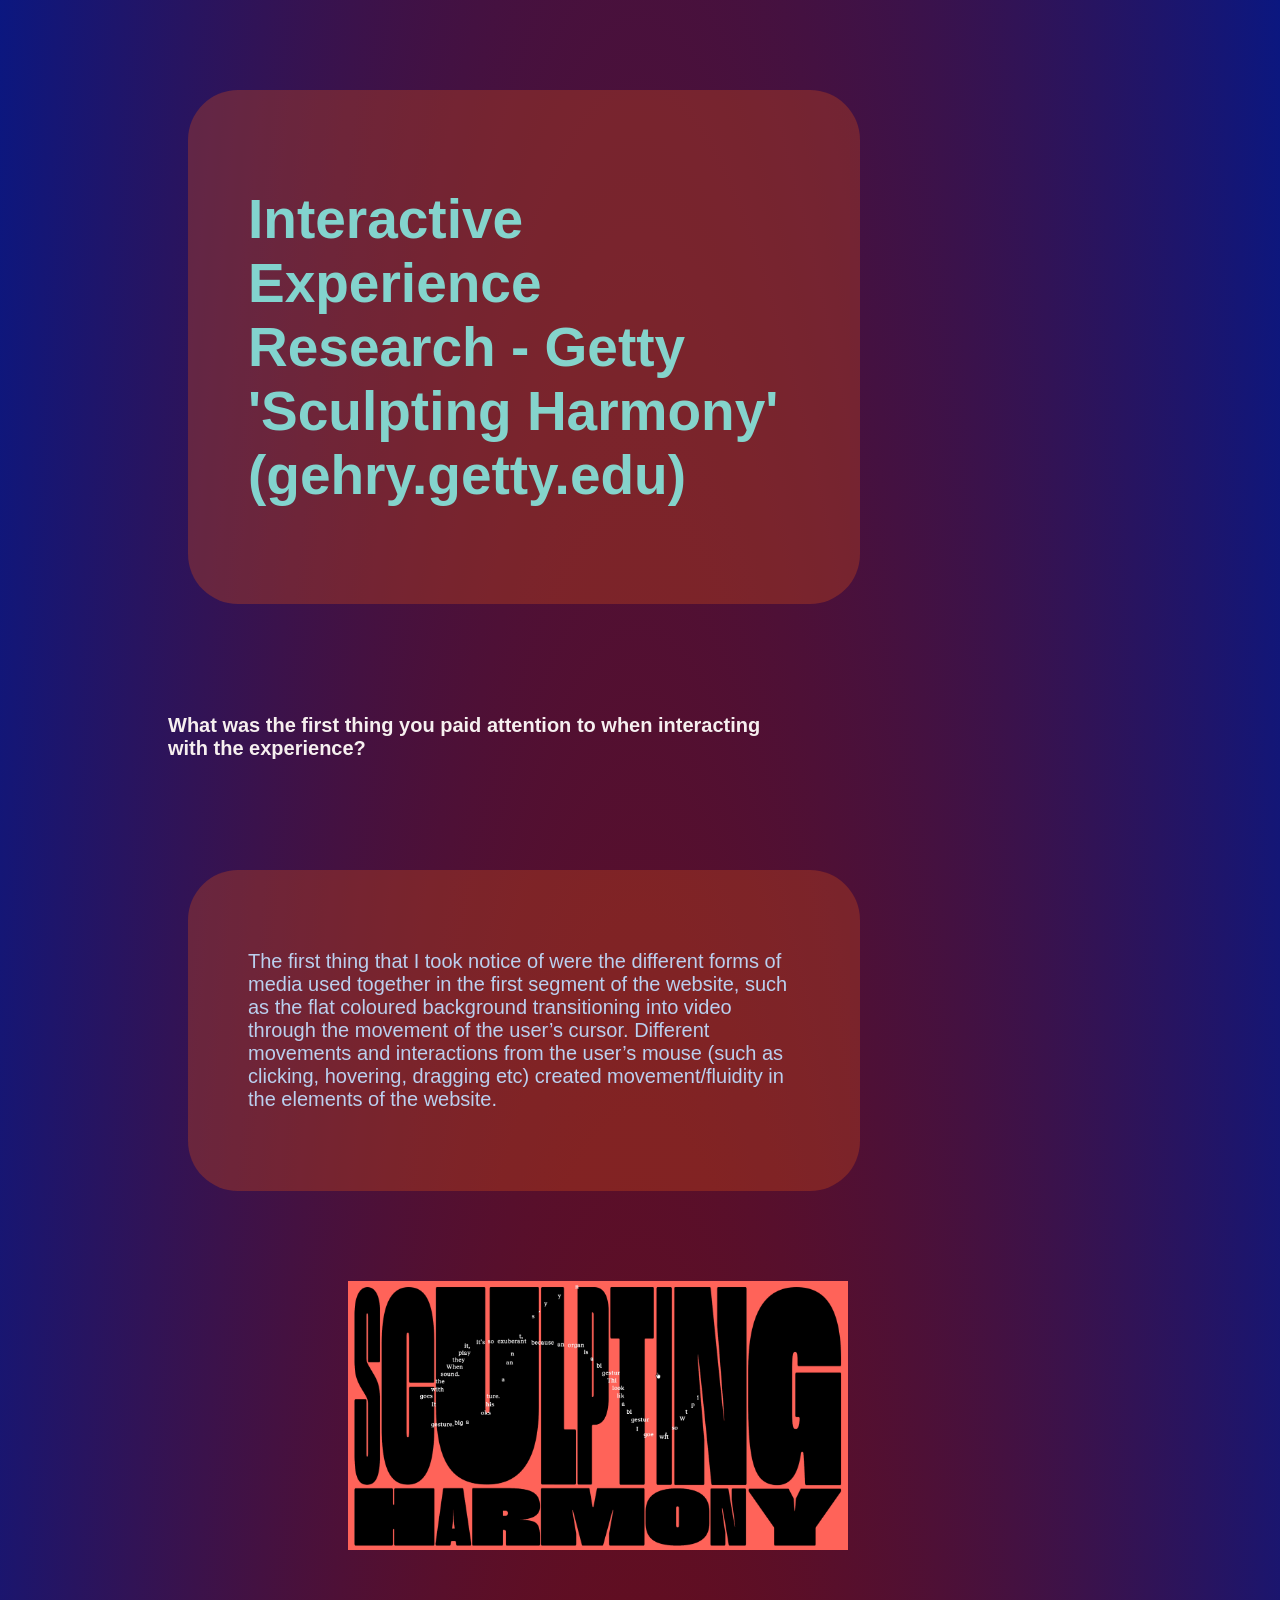
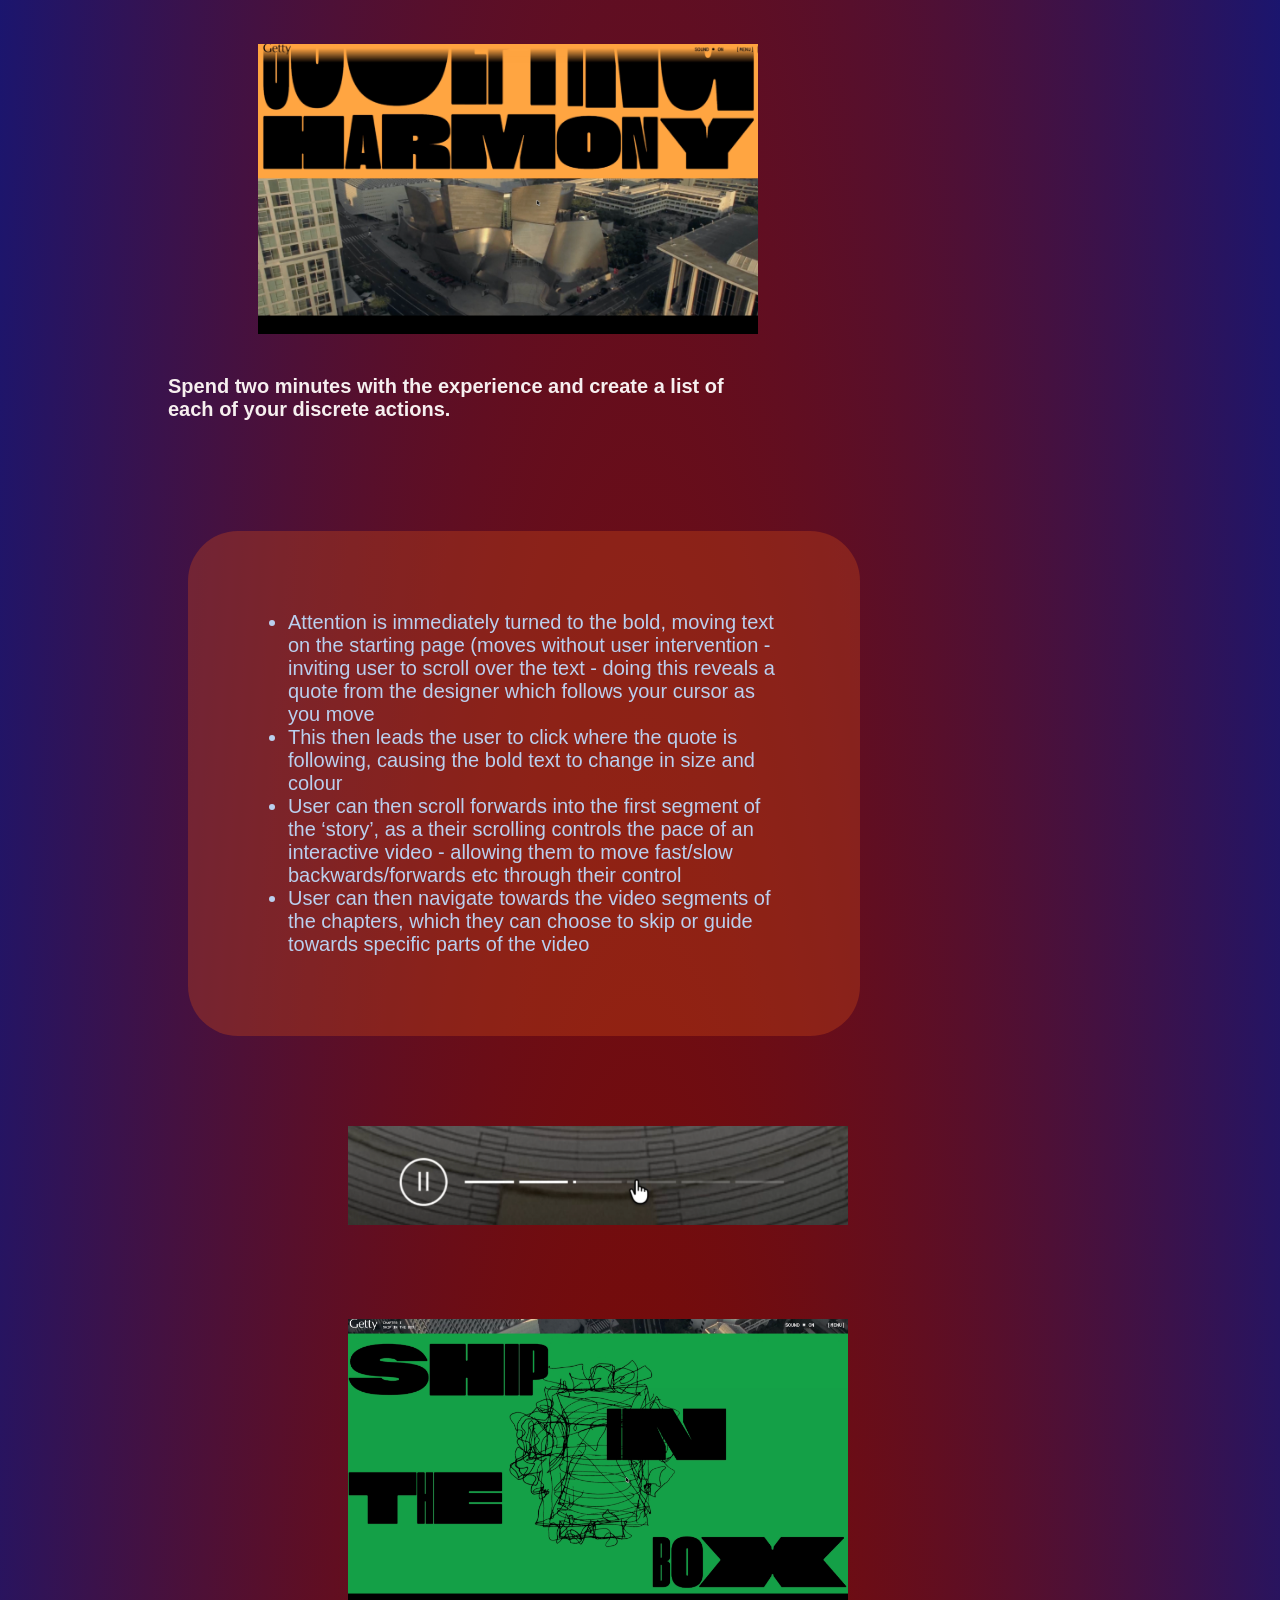
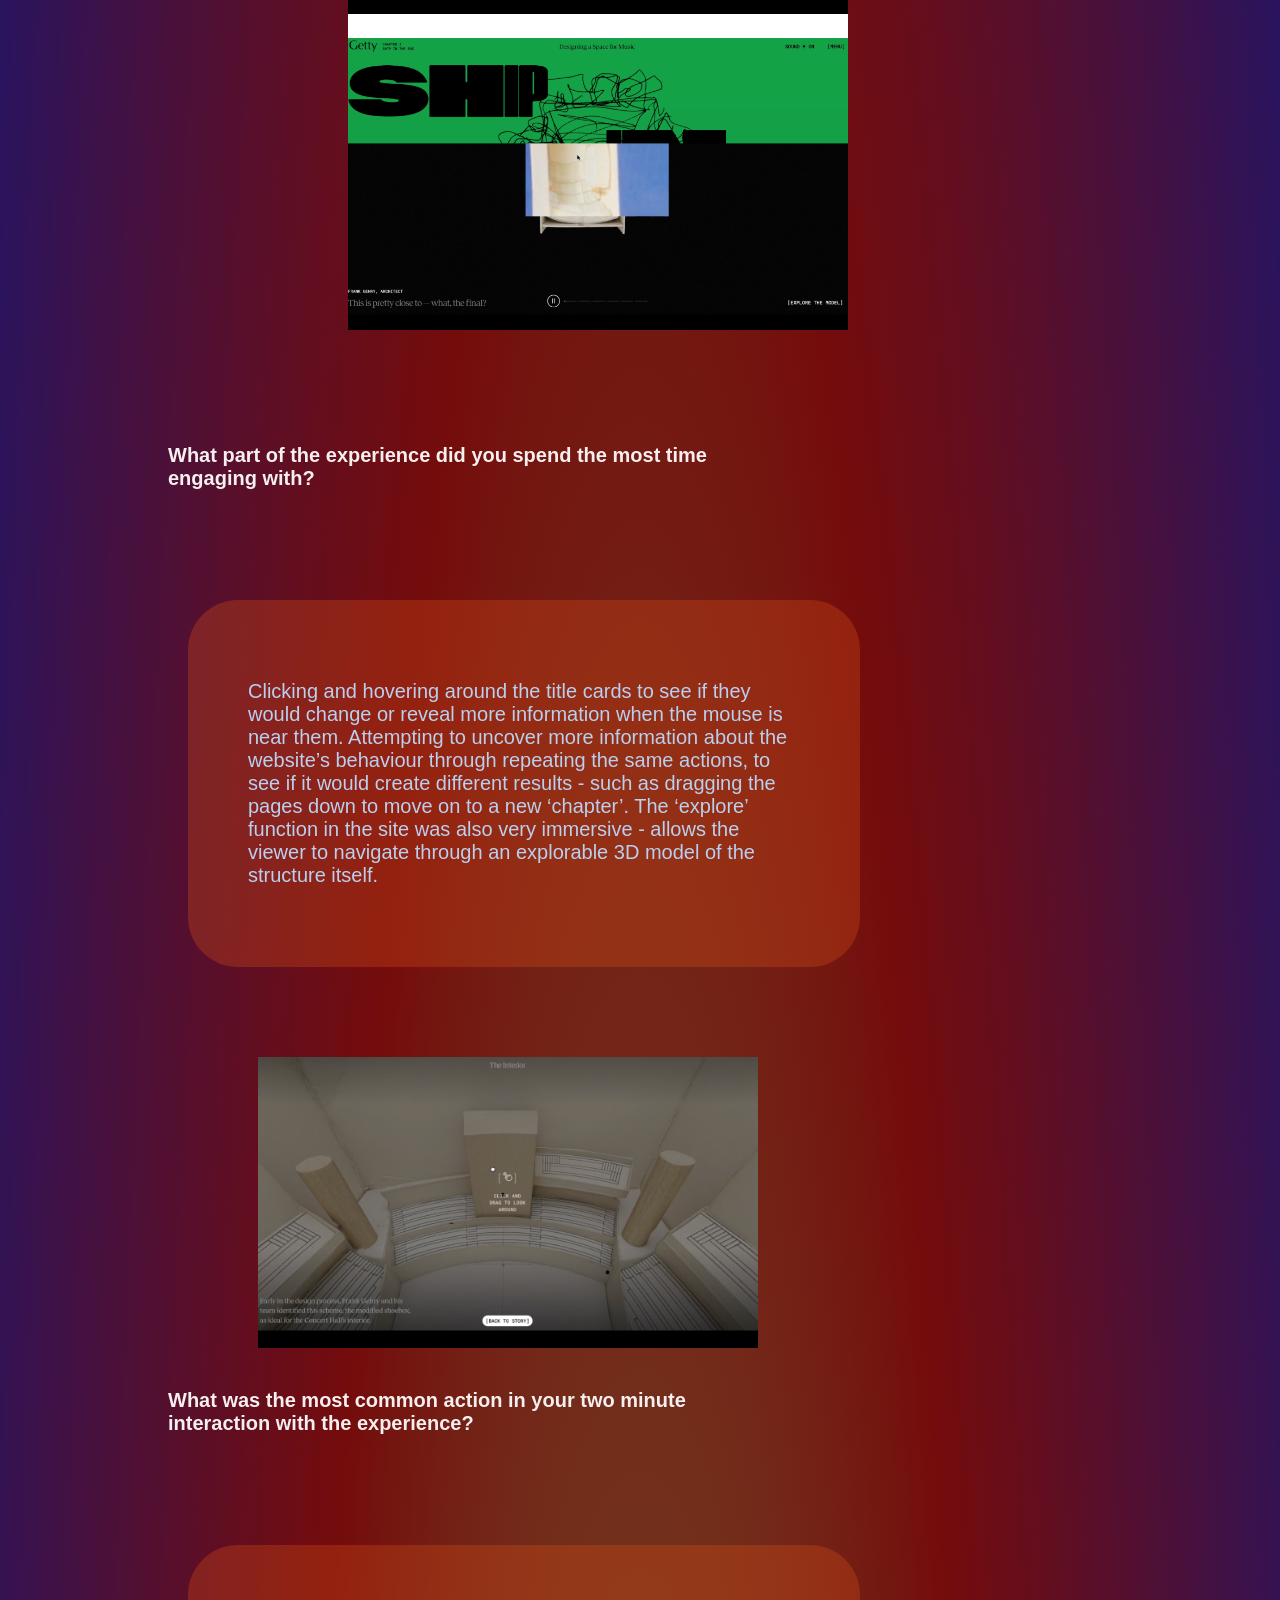
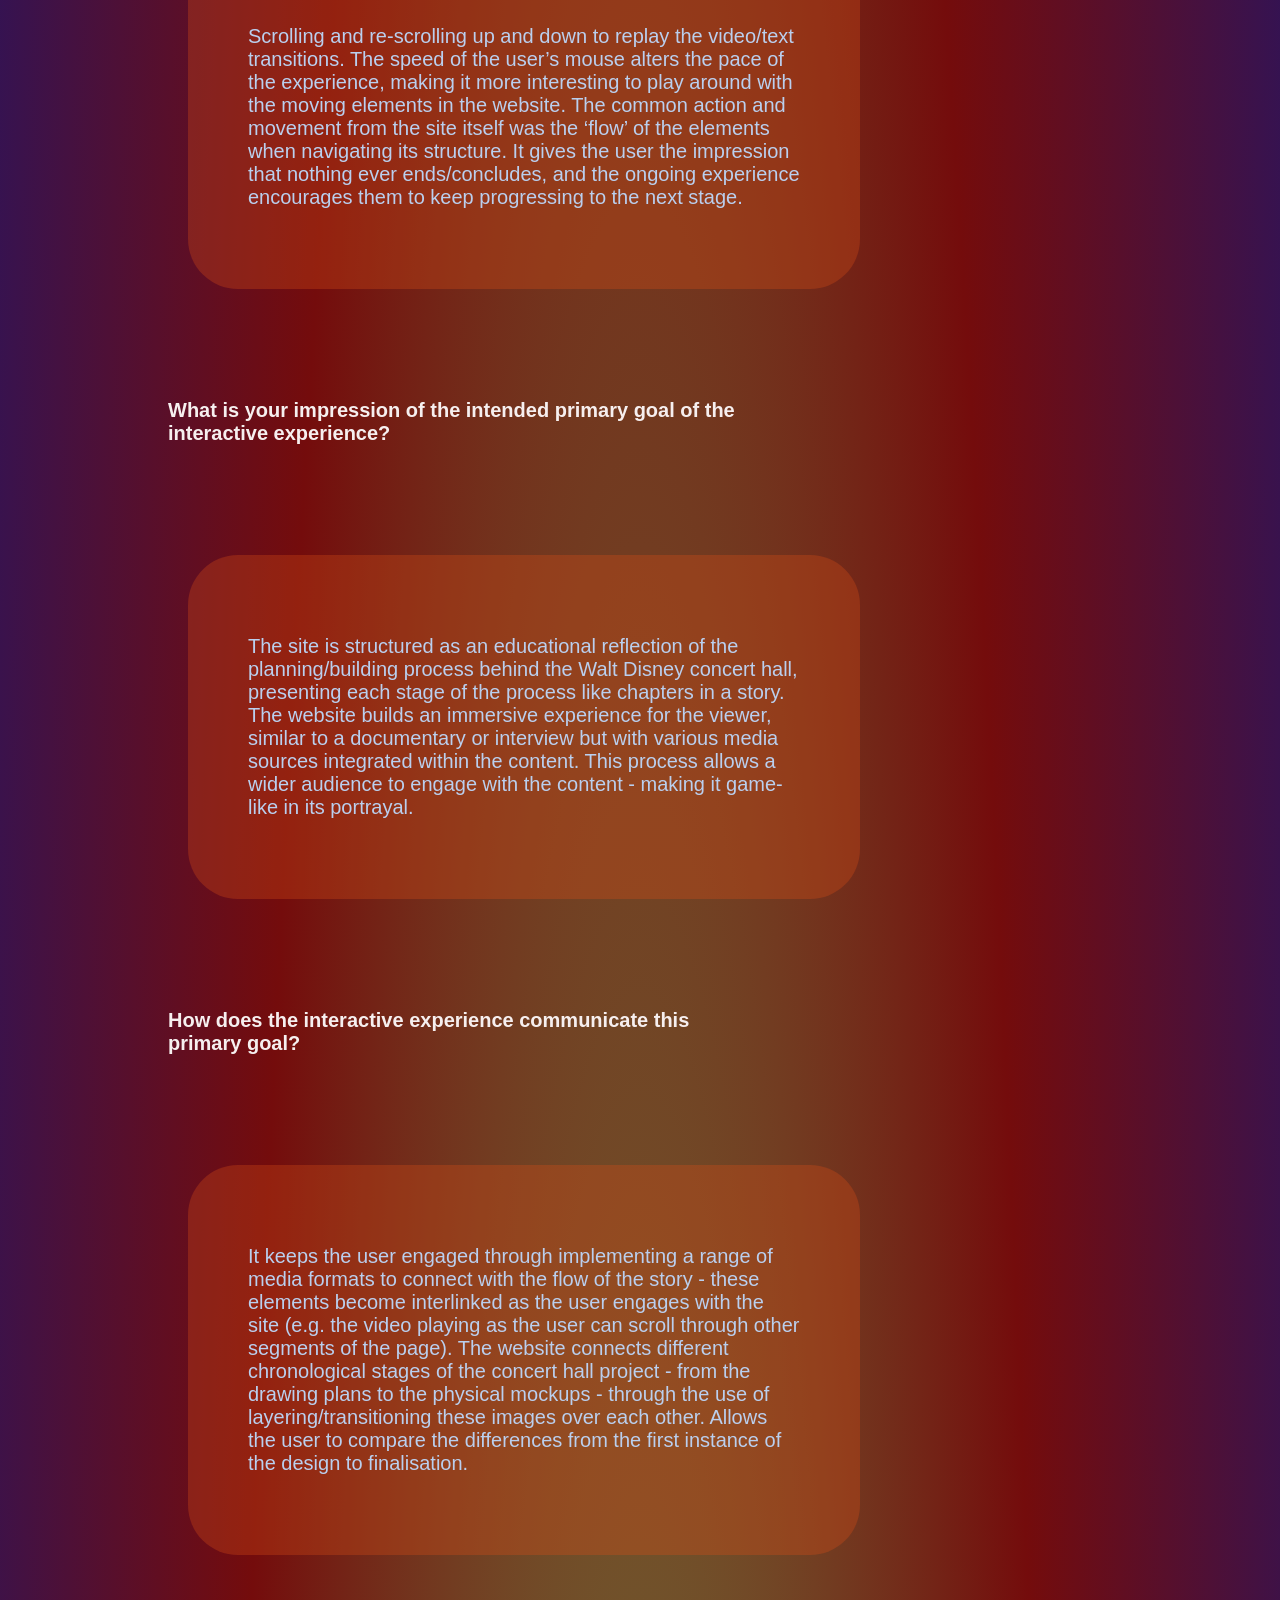
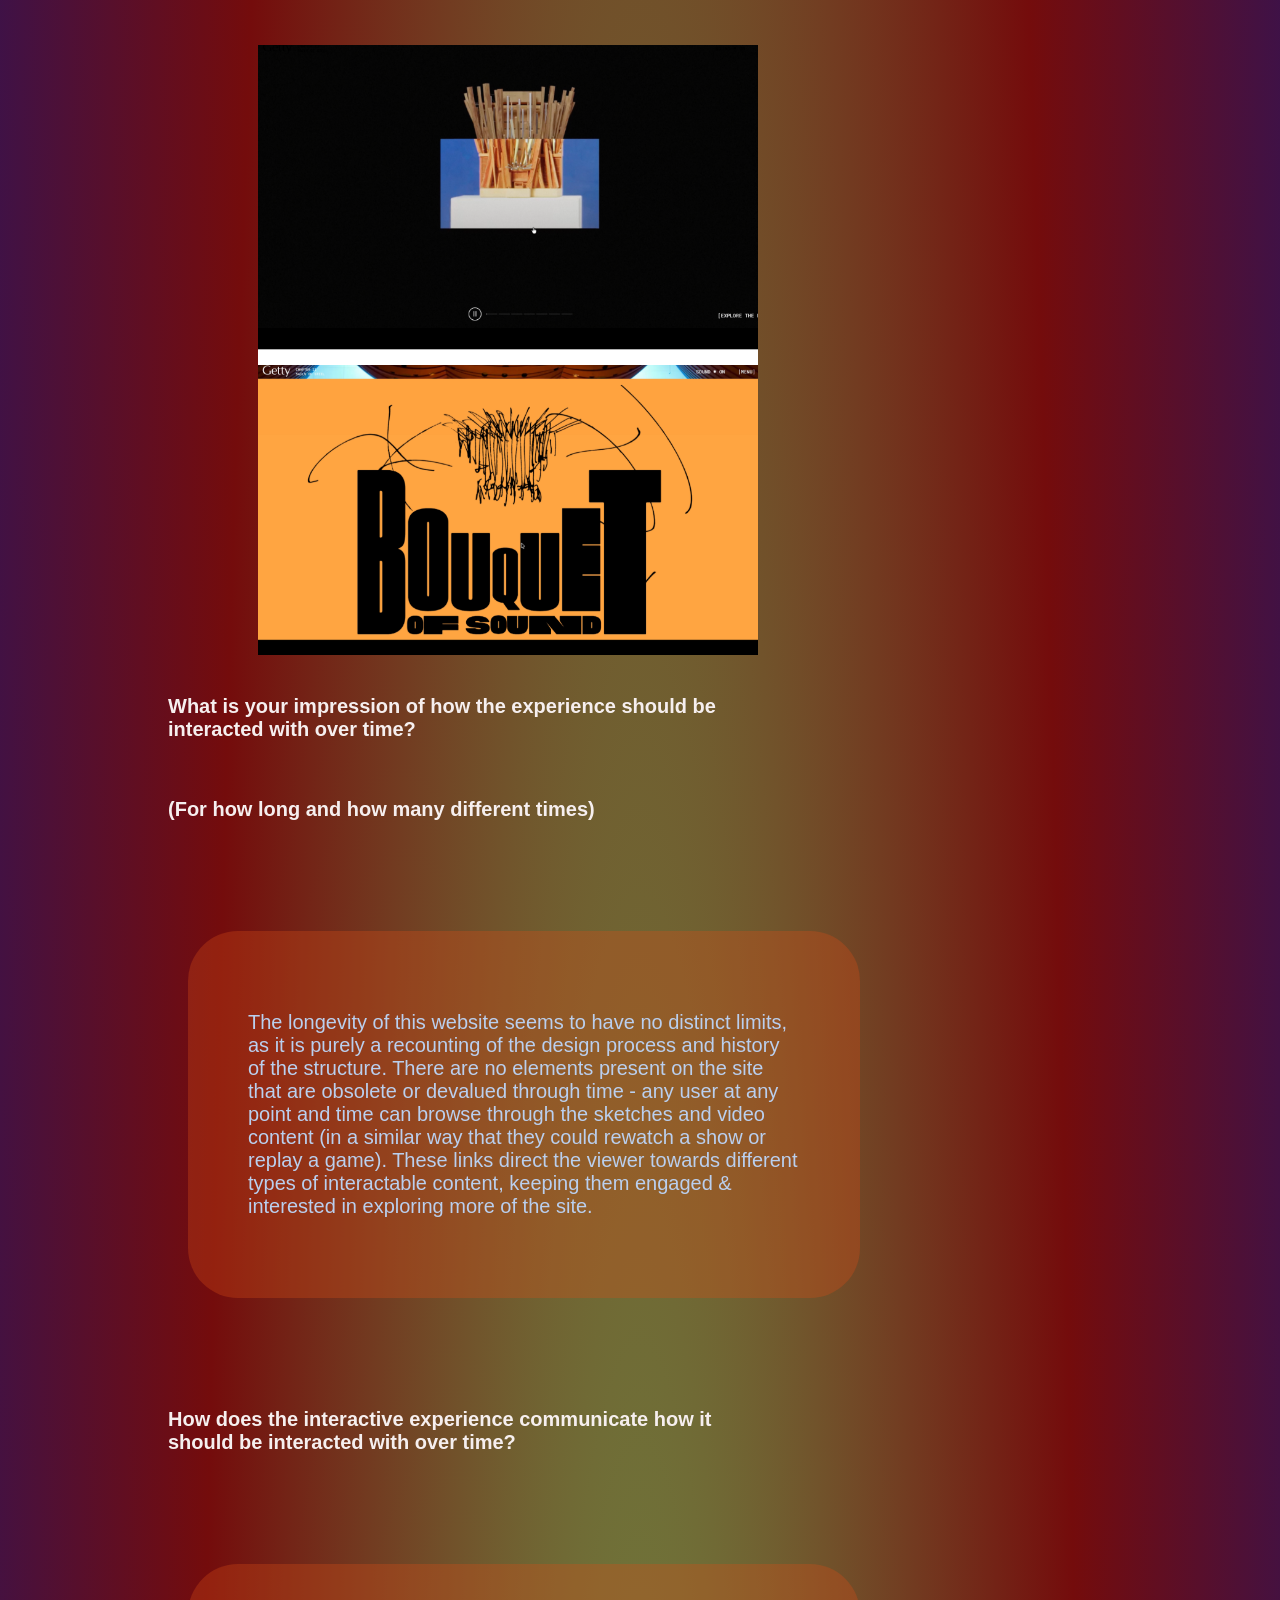
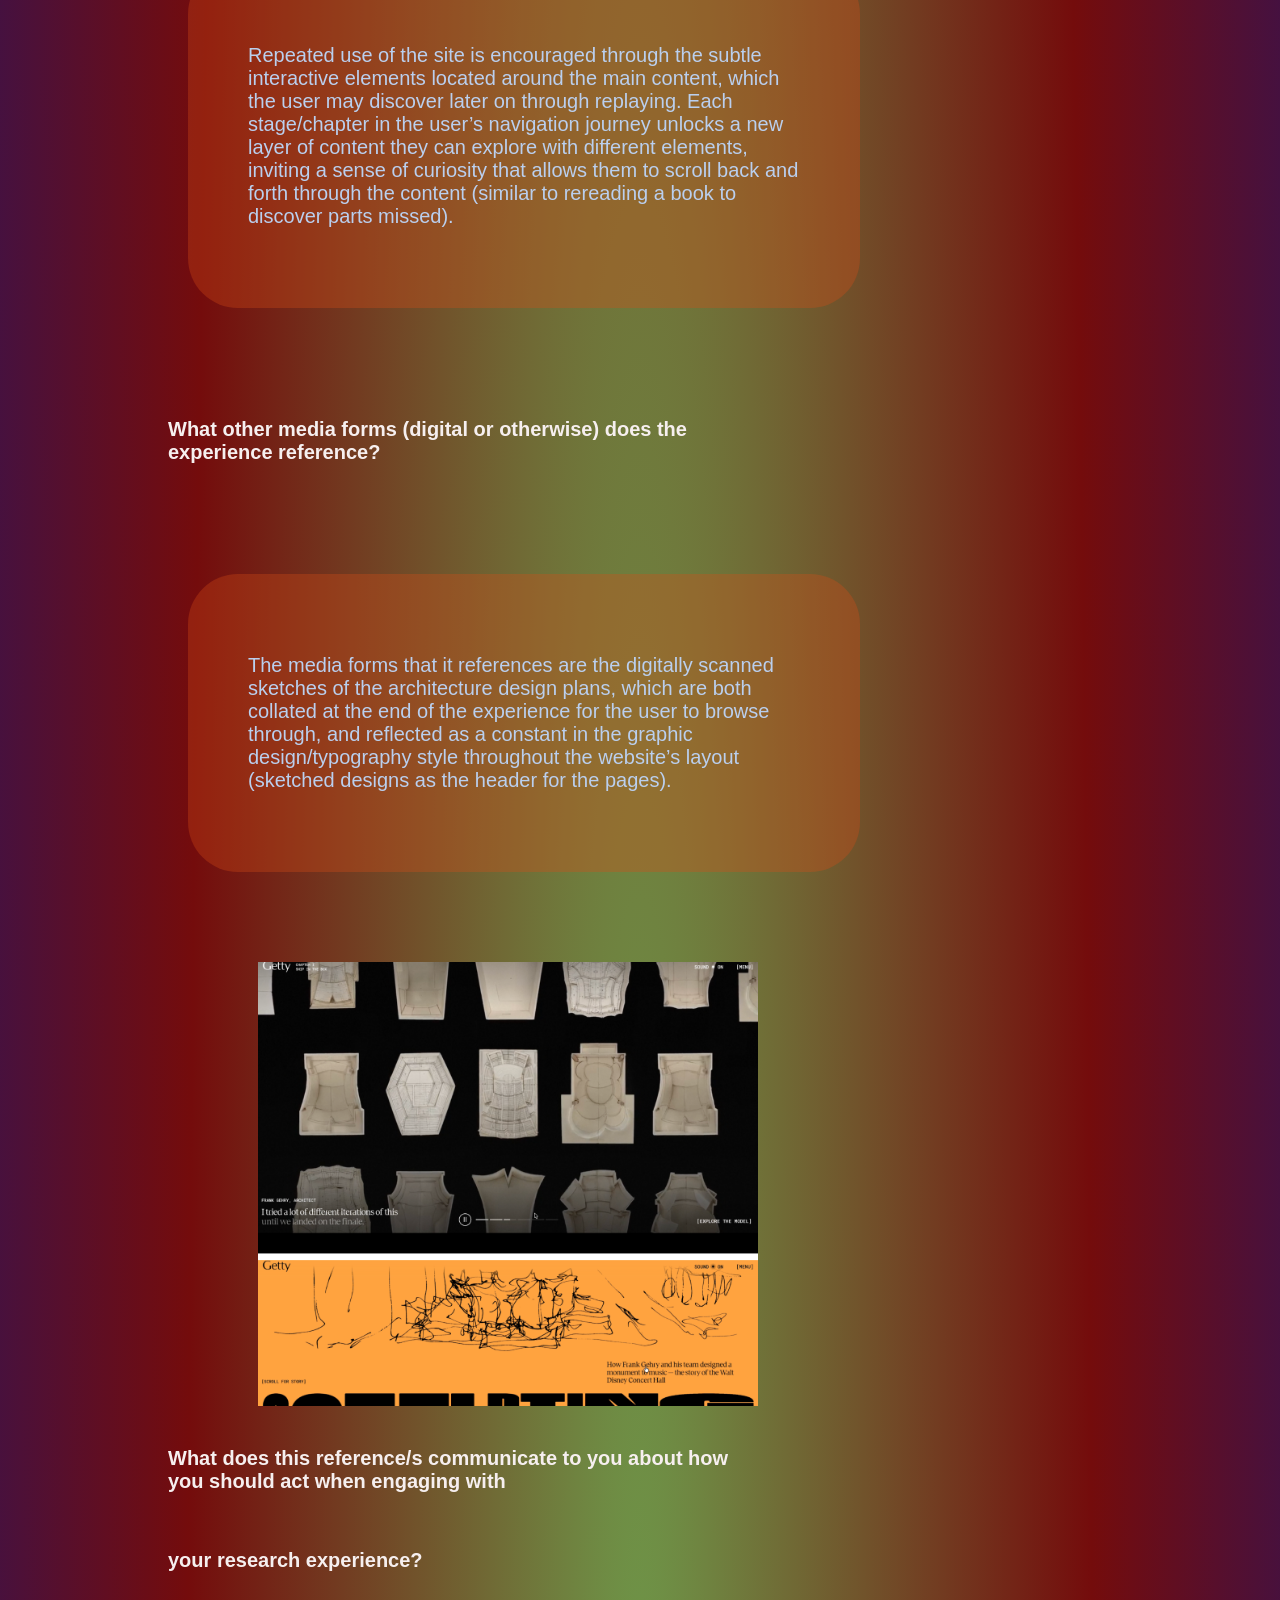
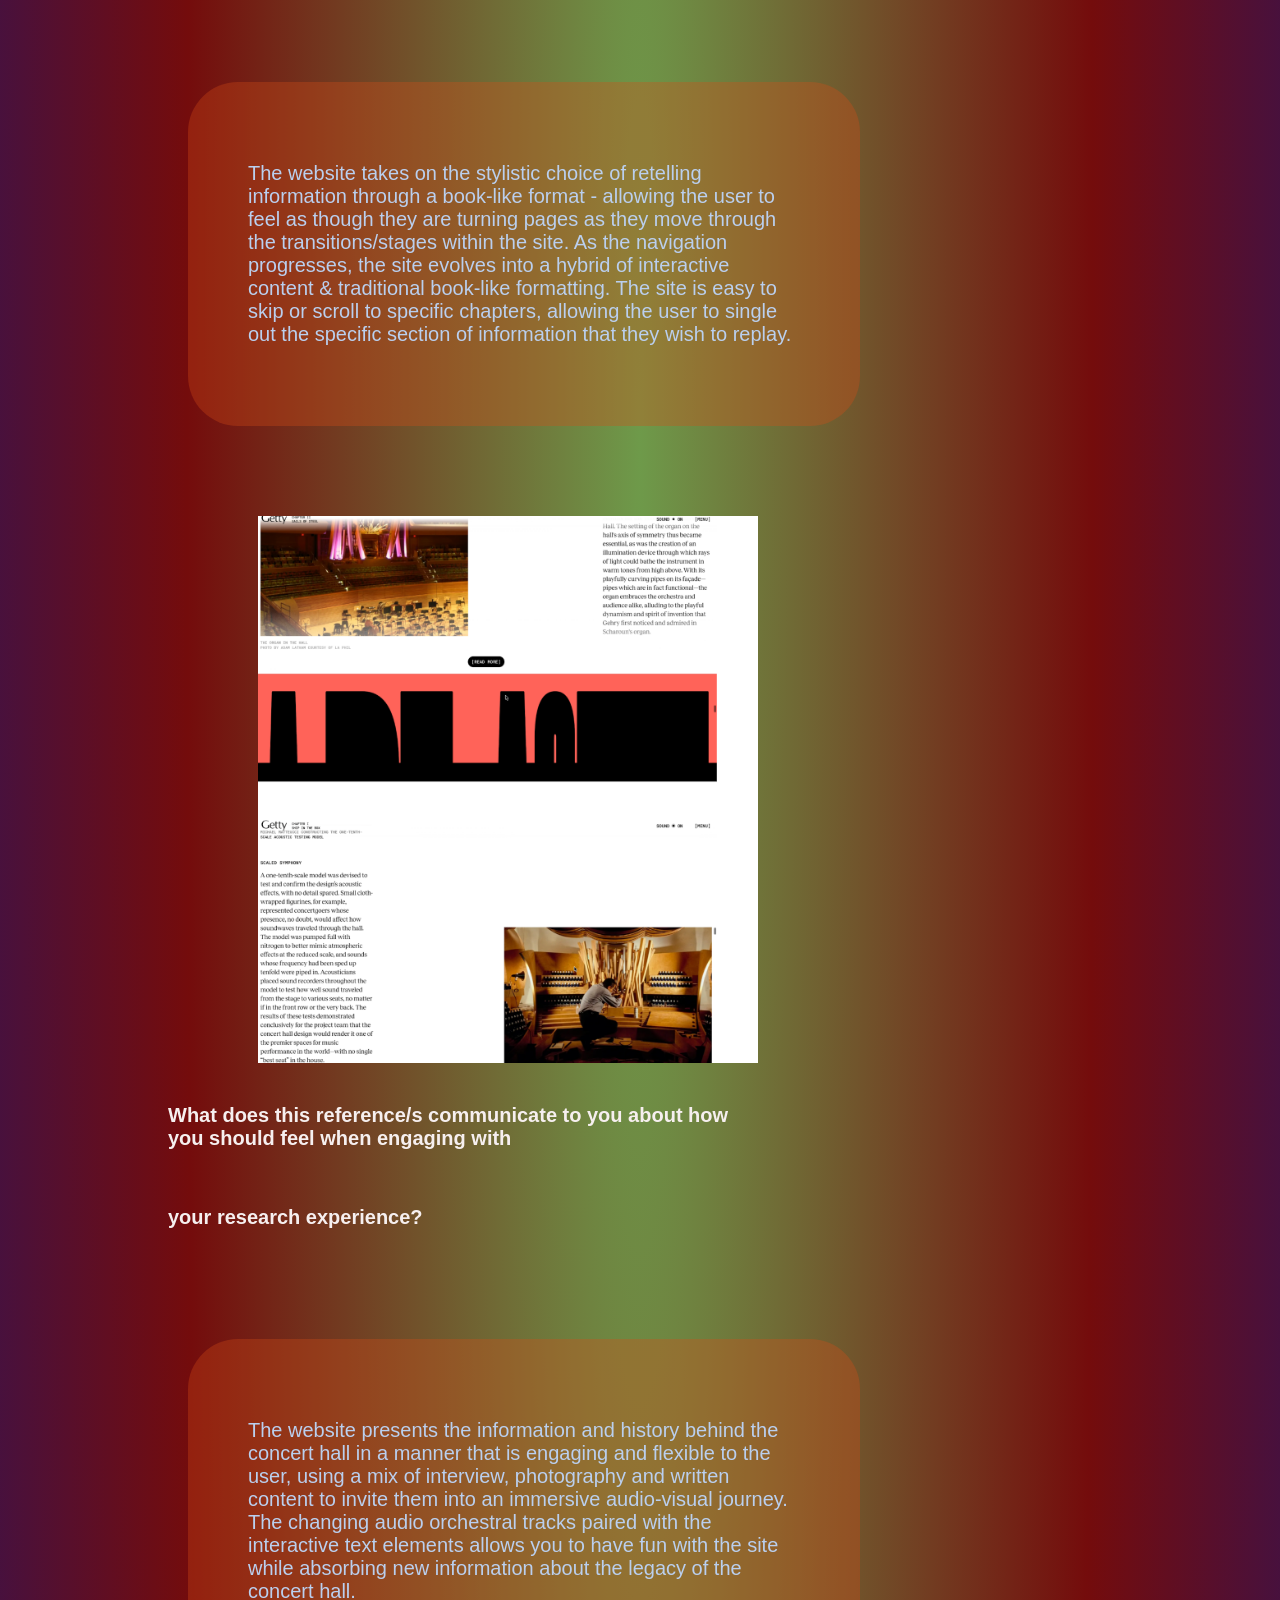
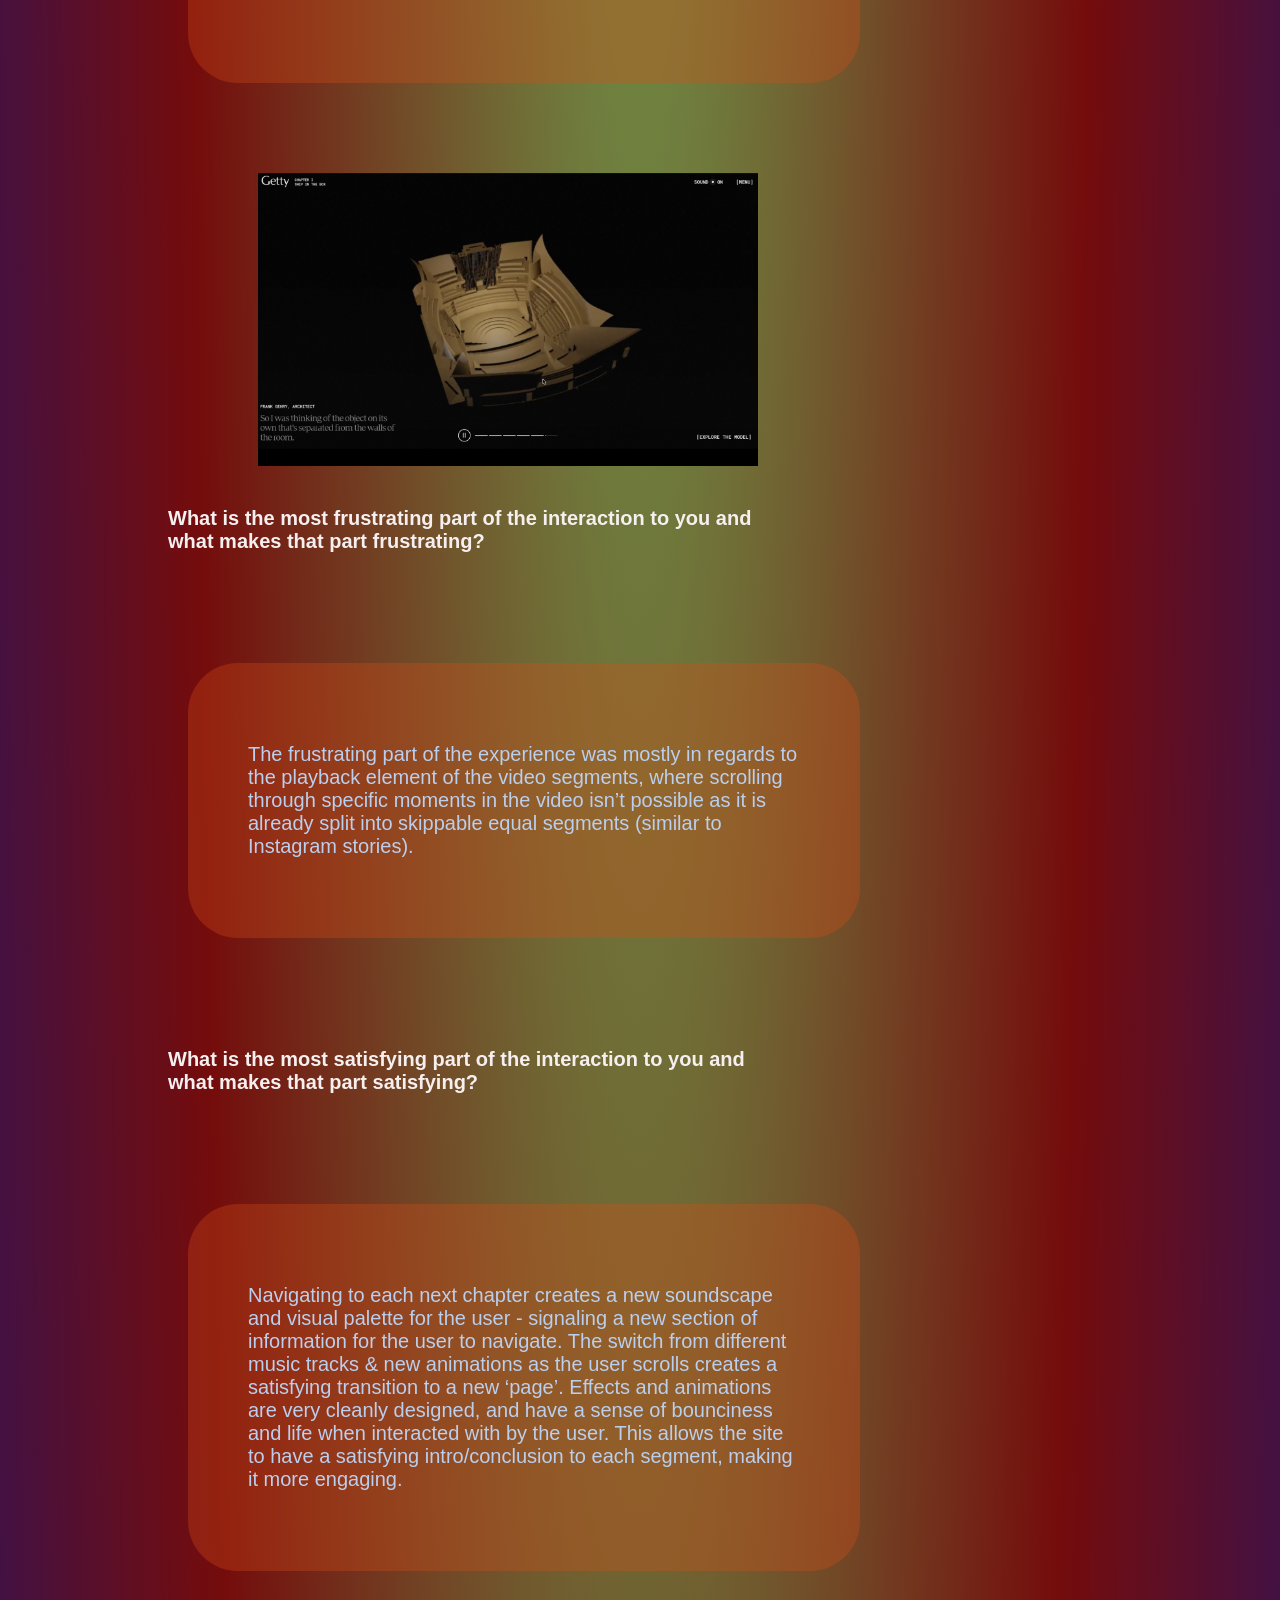
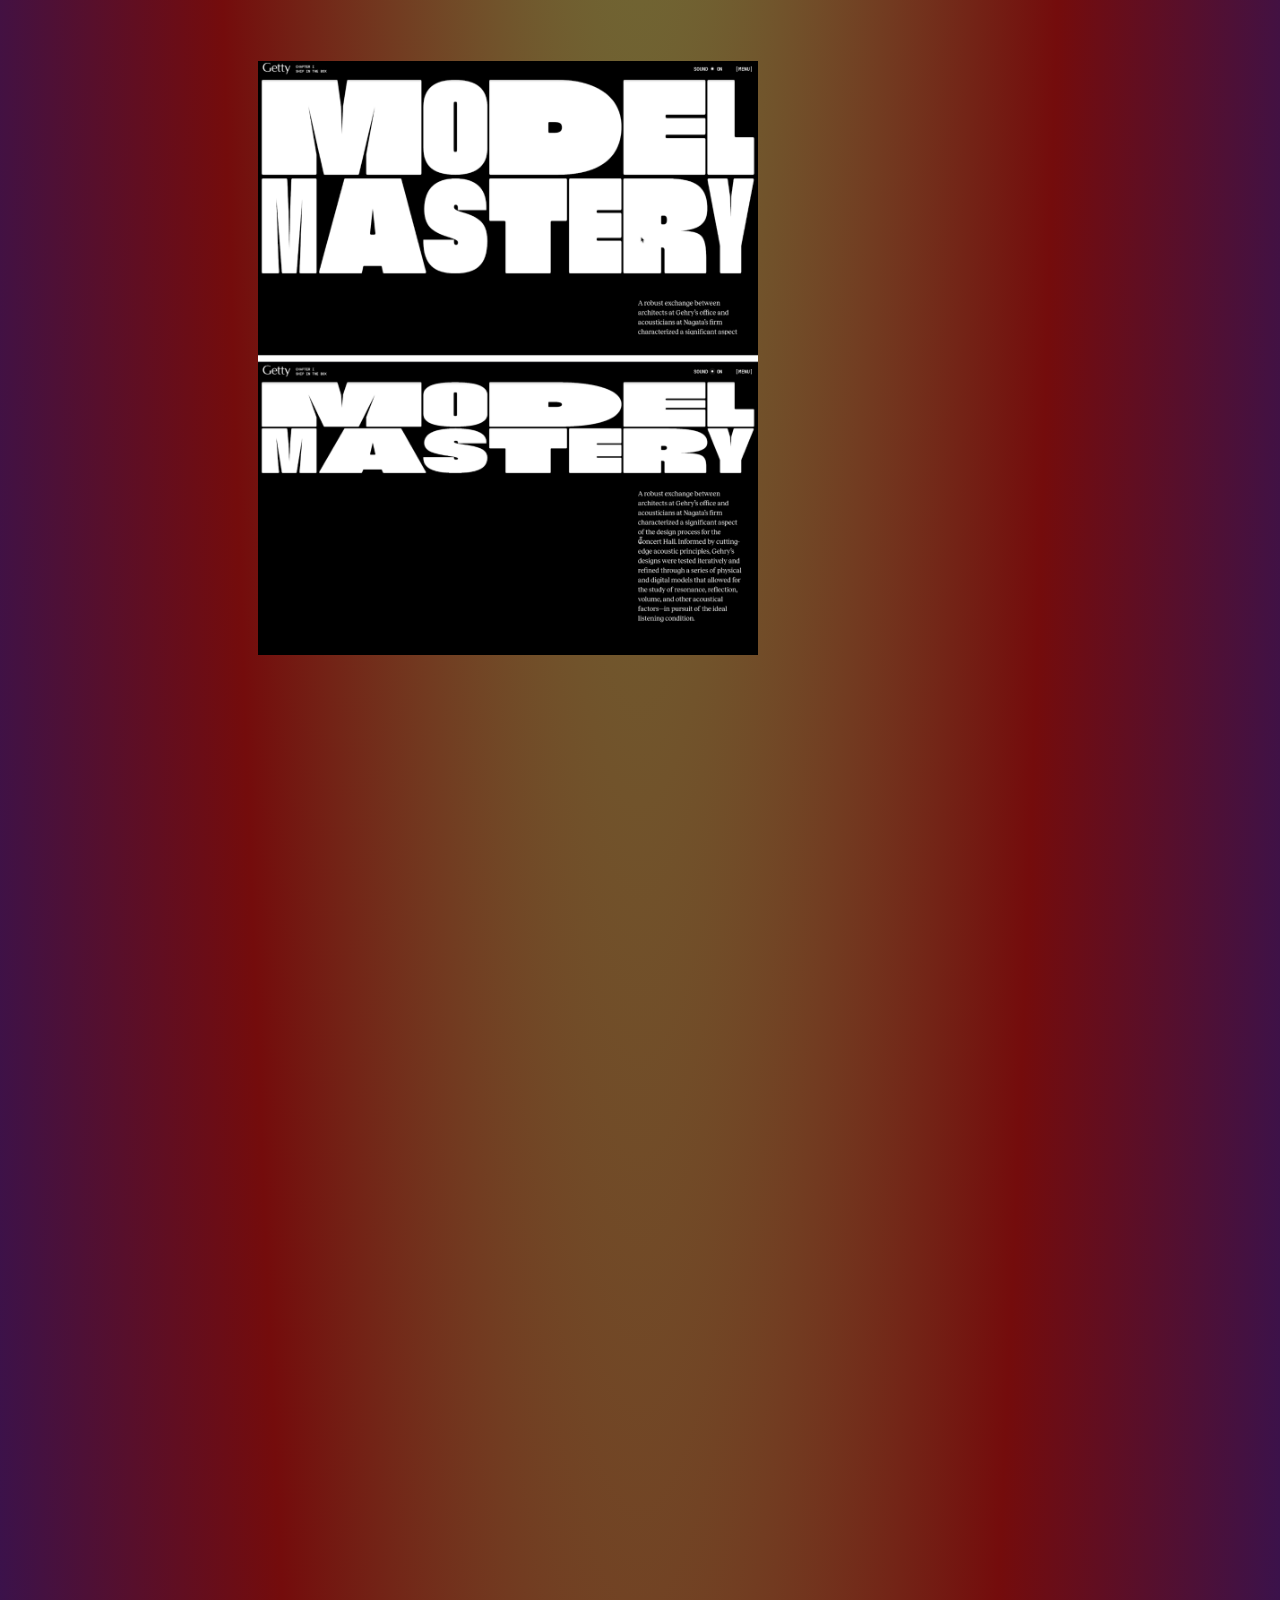
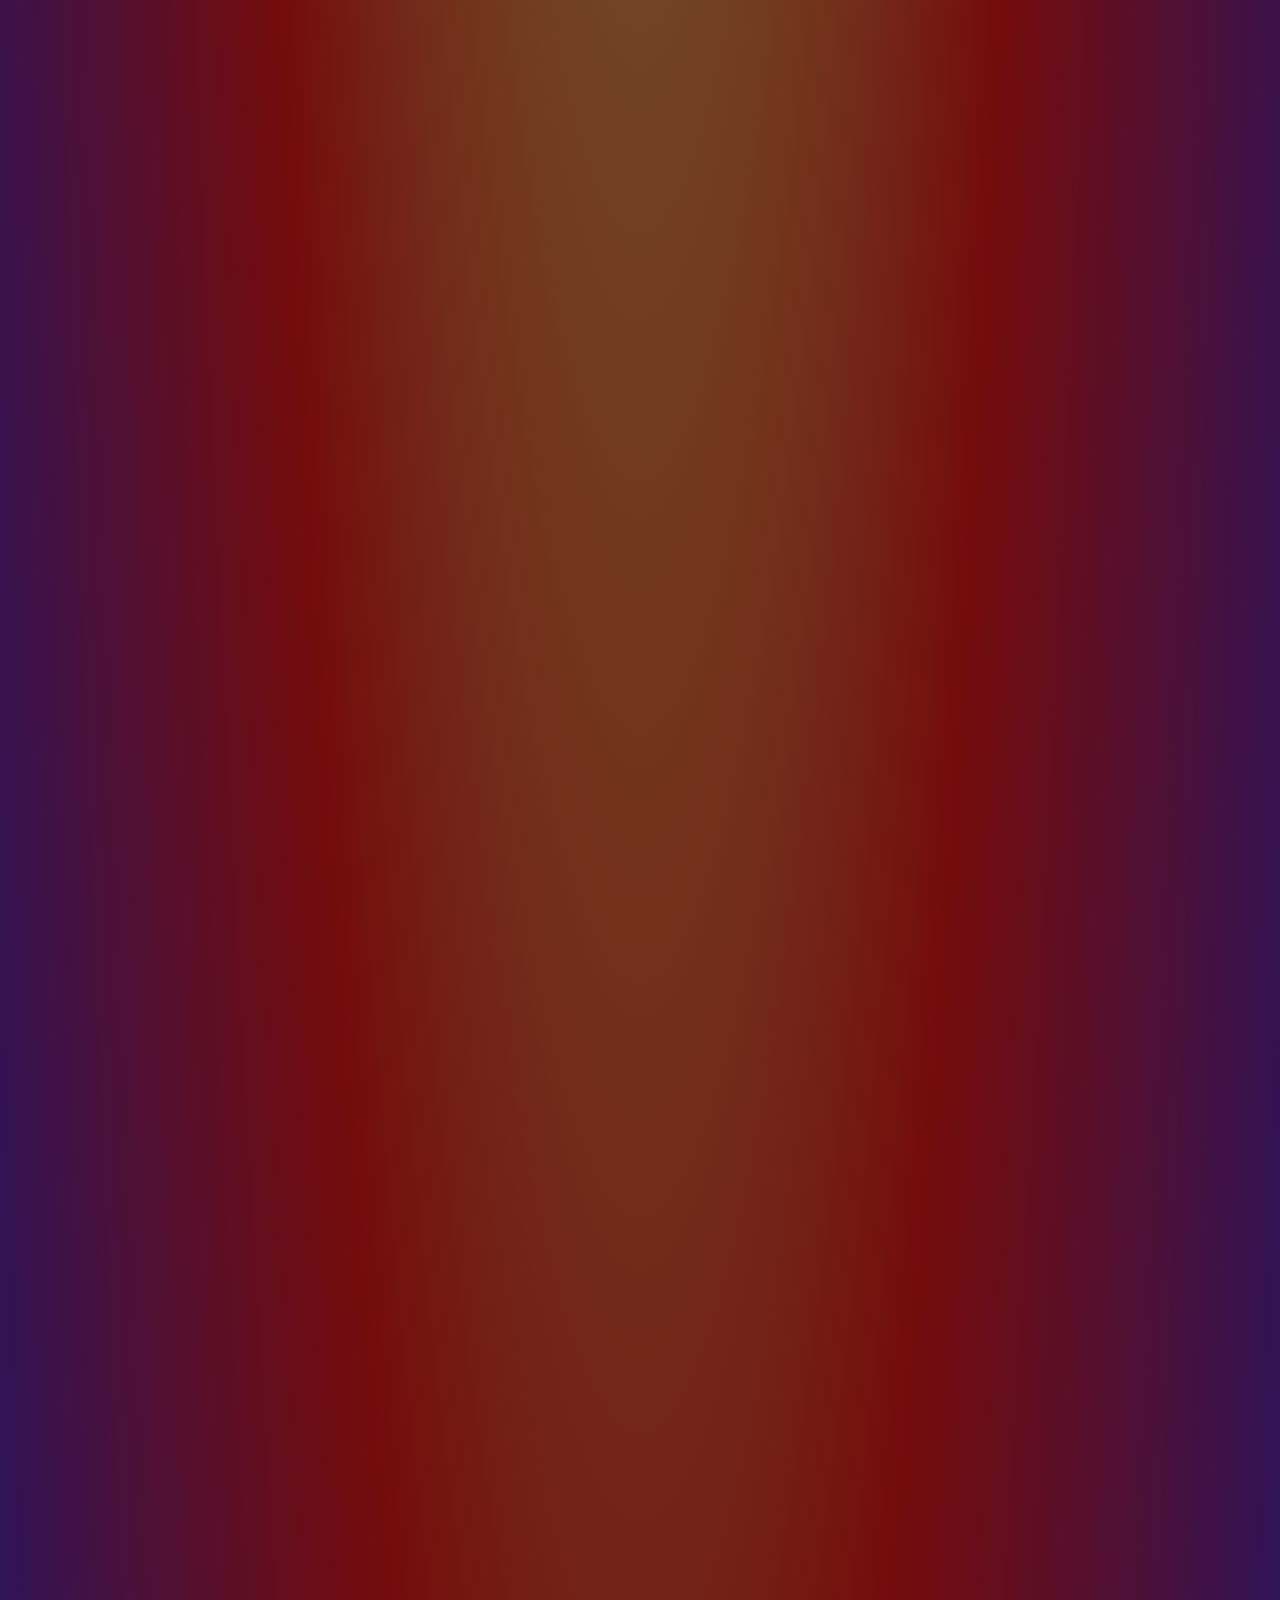
<file: index.html>
<!DOCTYPE html>
<html lang="en">
 <head>
   <div>
    <div class="text-box">
       <h1>Interactive Experience Research - Getty 'Sculpting Harmony' (gehry.getty.edu)</h1>  <!-- After setting my webpage icon, I decided to work on my header/title first which allowed me to figure out what font/style to use in the layout. -->
</div>
    <meta charset="UTF-8">
    <meta name="viewport" content="width=device-width, initial-scale=1.0">
    <title>Interactive Assignment1</title>
    <link rel="icon" type="image/x-icon" href="/images/favicon.ico"> 
    <link rel="stylesheet" href="styles.css">
   </div>
 </head>


  <!-- I wanted to create a background that would allow the text and its box to stand out more to the user, so I created a 'radial background' using a function found on W3Schools website. Enlarging this effect to almost max capacity creates an illusion as the user scrolls, making a more engaging experience -->
  
  

 <main>
  <body>
    <div>
        <h2>What was the first thing you paid attention to when interacting with the experience?</h2> <!-- In organising my elements so that they were concise as possible with each other, I played around a lot with the width and sizing of both text & images. This also meant that the margins & padding had to be edited accordingly, so I would frequently change these to find out what worked the most stylistically. -->

        <div class="text-box">
           <p>The first thing that I took notice of were the different forms of media used together in the first segment of the website, such as the flat coloured background transitioning into video through the movement of the user’s cursor. Different movements and interactions from the user’s mouse (such as clicking, hovering, dragging etc) created movement/fluidity in the elements of the website.</p>
        </div>
       

        <div class="flex-container">             <!-- I used the flexbox function for some of my images to make them more central on the page, in direct contrast to the text that aligns to the left side.-->
  
          <img src="images/sc1.png" width="300">        <!-- I wanted to implement a creative way of distinguishing my heading from the questions with my response text, so I added in a text box function sourced from Google AI, allowing me to create a coloured backdrop around a select few paragraphs of text. -->
  
      </div>
        
         <img src="images/sc2.png" width="200">

            <h2>Spend two minutes with the experience and create a list of each of your discrete actions.</h2>
        <div class="text-box">
          
          <ul>
  <li>Attention is immediately turned to the bold, moving text on the starting page (moves without user intervention - inviting user to scroll over the text - doing this reveals a quote from the designer which follows your cursor as you move</li>
  <li>This then leads the user to click where the quote is following, causing the bold text to change in size and colour</li>
  <li>User can then scroll forwards into the first segment of the ‘story’, as a their scrolling controls the pace of an interactive video - allowing them to move fast/slow backwards/forwards etc through their control</li>
  <li>User can then navigate towards the video segments of the chapters, which they can choose to skip or guide towards specific parts of the video</li>
        </ul> 

          <!-- Found a dotpoint function through Google AI that I implemented for ease of reading, I was able to alter the style through adding the tag on the CSS page.-->
      
      </div>
         

        <div class="flex-container">
  <img src="images/sc3.png" width="600">
       </div>
       
        <div class="flex-container">
          <img src="images/sc4.png" width="200">
        </div>
      

        <h2>What part of the experience did you spend the most time engaging with?</h2>

          <div class="text-box"> 
            <p>Clicking and hovering around the title cards to see if they would change or reveal more information when the mouse is near them. Attempting to uncover more information about the website’s behaviour through repeating the same actions, to see if it would create different results - such as dragging the pages down to move on to a new ‘chapter’. The ‘explore’ function in the site was also very immersive - allows the viewer to navigate through an explorable 3D model of the structure itself.</p>
          </div>
       
        <img src="images/sc5.png" width="300">
        <h2>What was the most common action in your two minute interaction with the experience?</h2>

        <div class="text-box"> 
          <p>Scrolling and re-scrolling up and down to replay the video/text transitions. The speed of the user’s mouse alters the pace of the experience, making it more interesting to play around with the moving elements in the website. The common action and movement from the site itself was the ‘flow’ of the elements when navigating its structure. It gives the user the impression that nothing ever ends/concludes, and the ongoing experience encourages them to keep progressing to the next stage.</p>
      </div>
        <h2>What is your impression of the intended primary goal of the interactive experience?</h2>

         <div class="text-box"> 
          <p>The site is structured as an educational reflection of the planning/building process behind the Walt Disney concert hall, presenting each stage of the process like chapters in a story. The website builds an immersive experience for the viewer, similar to a documentary or interview but with various media sources integrated within the content. This process allows a wider audience to engage with the content - making it game-like in its portrayal.</p>
        </div>
       
        <h2>How does the interactive experience communicate this primary goal?</h2>

          <div class="text-box">
            <p>It keeps the user engaged through implementing a range of media formats to connect with the flow of the story - these elements become interlinked as the user engages with the site (e.g. the video playing as the user can scroll through other segments of the page). The website connects different chronological stages of the concert hall project - from the drawing plans to the physical mockups - through the use of layering/transitioning these images over each other. Allows the user to compare the differences from the first instance of the design to finalisation.</p>
          </div>
        <img src="images/sc6.png" width="300">


          <!-- I used margins & paddings to manipulate the arrangement of the elements on the page, mking them misaligned so it is more of an interesting experience as you scroll -->
  
      
        
        <h2>What is your impression of how the experience should be interacted with over time?</h2>
        <h2>(For how long and how many different times)</h2>


         <div class="text-box"> 
          <p>The longevity of this website seems to have no distinct limits, as it is purely a recounting of the design process and history of the structure. There are no elements present on the site that are obsolete or devalued through time - any user at any point and time can browse through the sketches and video content (in a similar way that they could rewatch a show or replay a game). These links direct the viewer towards different types of interactable content, keeping them engaged & interested in exploring more of the site.</p>
        </div>


        <h2>How does the interactive experience communicate how it should be interacted with over time?</h2>
       <div class="text-box">
        <p>Repeated use of the site is encouraged through the subtle interactive elements located around the main content, which the user may discover later on through replaying. Each stage/chapter in the user’s navigation journey unlocks a new layer of content they can explore with different elements, inviting a sense of curiosity that allows them to scroll back and forth through the content (similar to rereading a book to discover parts missed).</p>
      </div>
        
        <h2>What other media forms (digital or otherwise) does the experience reference?</h2>

        <div class="text-box"> 
          <p>The media forms that it references are the digitally scanned sketches of the architecture design plans, which are both collated at the end of the experience for the user to browse through, and reflected as a constant in the graphic design/typography style throughout the website’s layout (sketched designs as the header for the pages).</p>
        </div>
       
        <img src="images/sc7.png" width="600">
        <h2>What does this reference/s communicate to you about how you should act when engaging with</h2>
        <h2>your research experience?</h2>

        <div class="text-box"> 
          <p>The website takes on the stylistic choice of retelling information through a book-like format - allowing the user to feel as though they are turning pages as they move through the transitions/stages within the site. As the navigation progresses, the site evolves into a hybrid of interactive content & traditional book-like formatting. The site is easy to skip or scroll to specific chapters, allowing the user to single out the specific section of information that they wish to replay.</p>
        </div>
       
        <img src="images/sc8.png" width="300">
        <h2>What does this reference/s communicate to you about how you should feel when engaging with</h2>
        <h2>your research experience?</h2>

        <div class="text-box">
          <p>The website presents the information and history behind the concert hall in a manner that is engaging and flexible to the user, using a mix of interview, photography and written content to invite them into an immersive audio-visual journey. The changing audio orchestral tracks paired with the interactive text elements allows you to have fun with the site while absorbing new information about the legacy of the concert hall.</p>
        </div>

        <img src="images/sc9.png" width="600">
        
        <h2>What is the most frustrating part of the interaction to you and what makes that part frustrating?</h2>

        <div class="text-box">
          <p>The frustrating part of the experience was mostly in regards to the playback element of the video segments, where scrolling through specific moments in the video isn’t possible as it is already split into skippable equal segments (similar to Instagram stories).</p>
        </div>
        
        <h2>What is the most satisfying part of the interaction to you and what makes that part satisfying?</h2>

        <div class="text-box">
          <p>Navigating to each next chapter creates a new soundscape and visual palette for the user - signaling a new section of information for the user to navigate. The switch from different music tracks & new animations as the user scrolls creates a satisfying transition to a new ‘page’. Effects and animations are very cleanly designed, and have a sense of bounciness and life when interacted with by the user. This allows the site to have a satisfying intro/conclusion to each segment, making it more engaging.</p>
        </div>
        
        <img src="images/sc10.png" width="600">

    </div>  <!-- Several types of fonts are added into the page, to stylistically seperate them into 'questions' & 'answers' -->
              <!-- div tags used to edit the style for a range of elements, giving them a class to ensure their consistency throughout the web's layout-->
    
    <style>
        h1 { color:rgba(134, 243, 232, 0.849); font: 'sans-serif'; font-size:  55px; margin-right: 90-px;} 
        
    </style>
 </body>
</main>
</html>


   <!-- My styling process for the font size and weight was very irregular, as I frequently went back and forth between using the CSS page and directly inputting it into HTML -->
         <!--  I wanted to familarise myself with both types of coding methods, as I found there were benefits to both types (e.g. not having to switch between different pages (HTML) vs creating one container that implements a style on to a range of elements (CSS)) -->
</file>
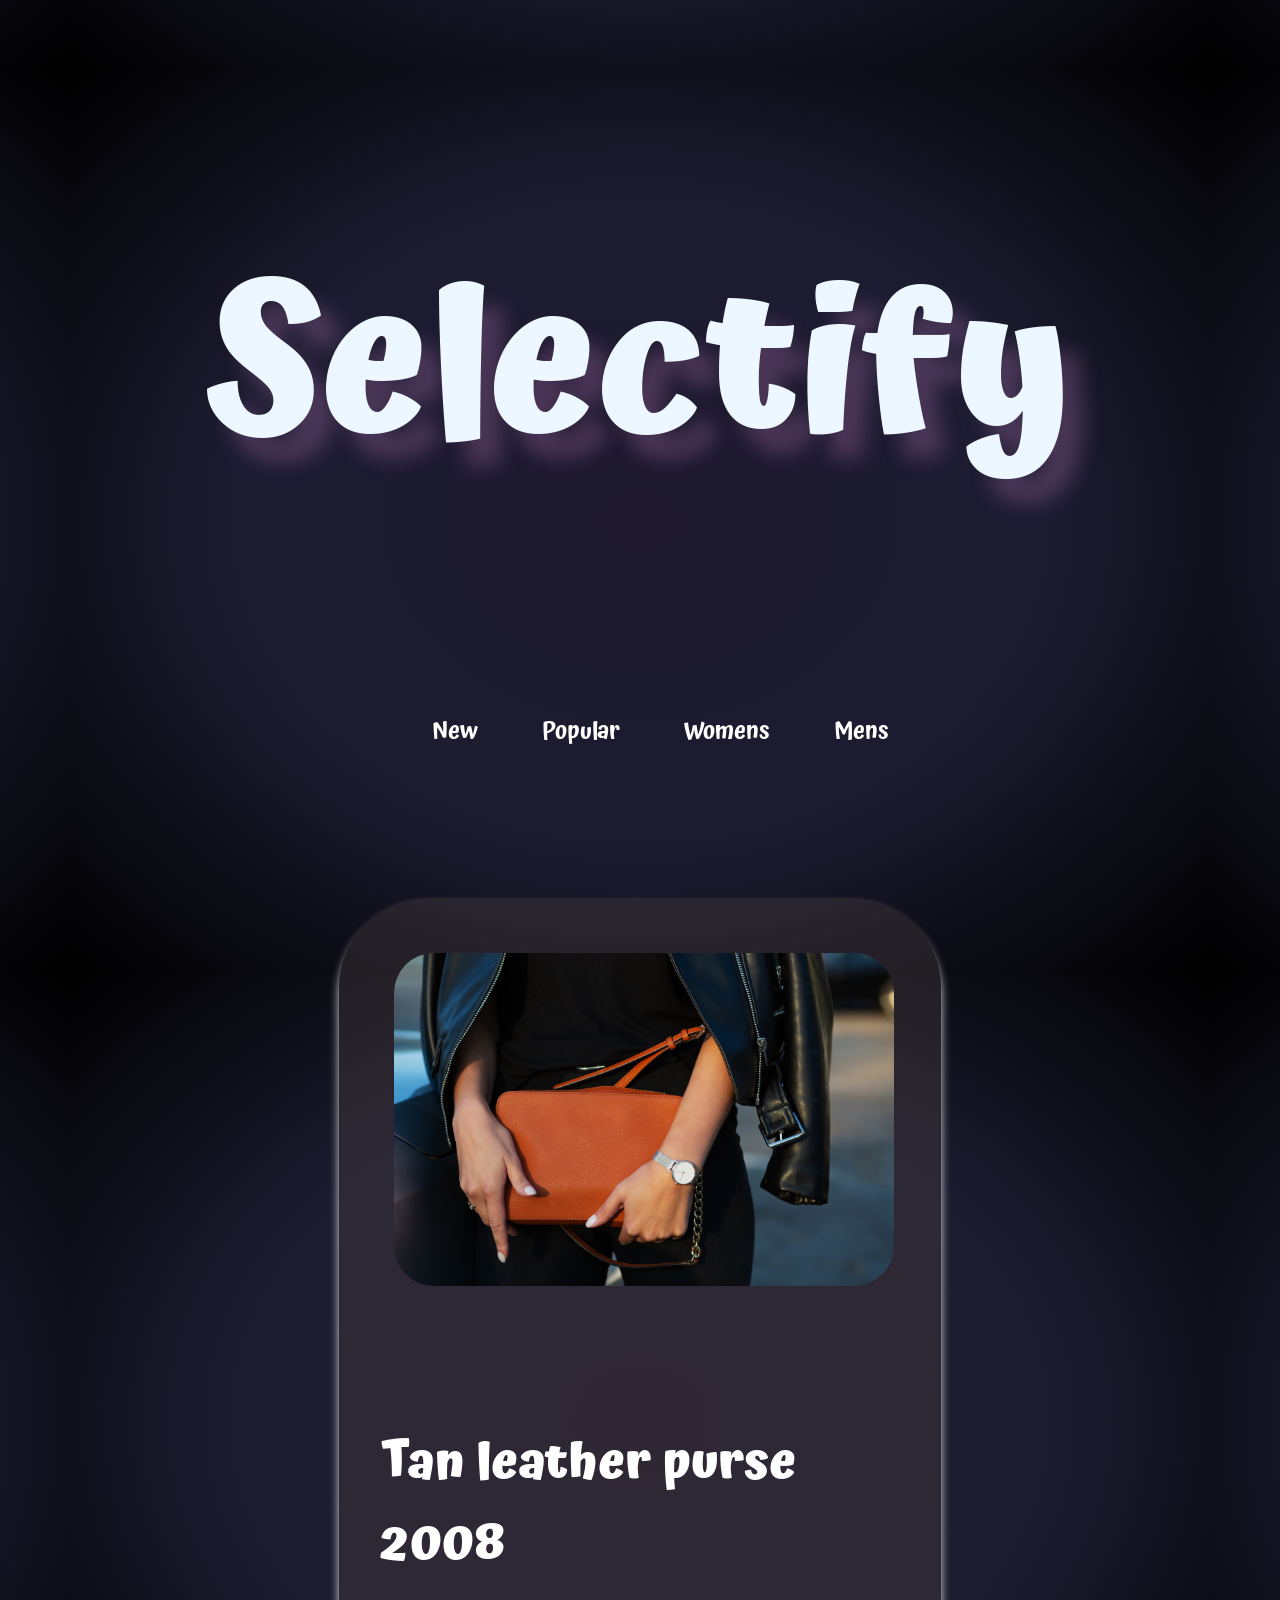
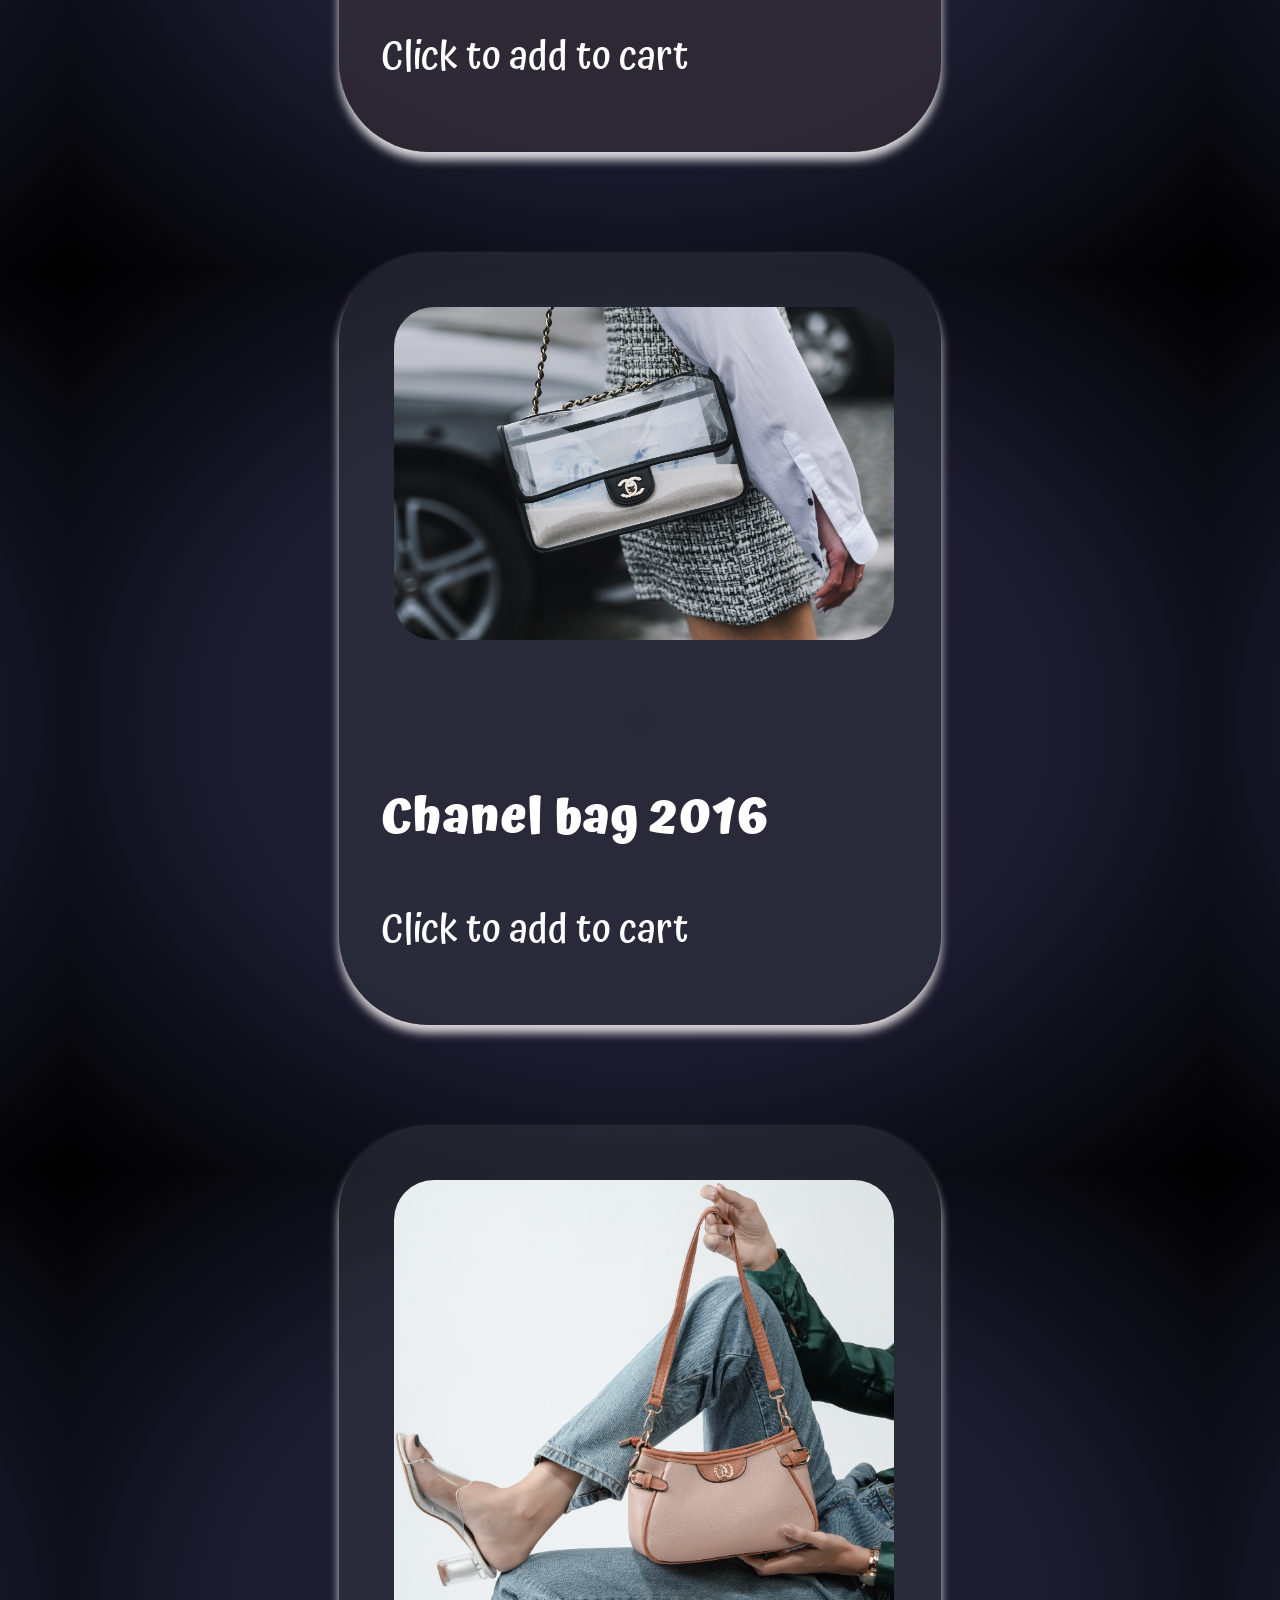
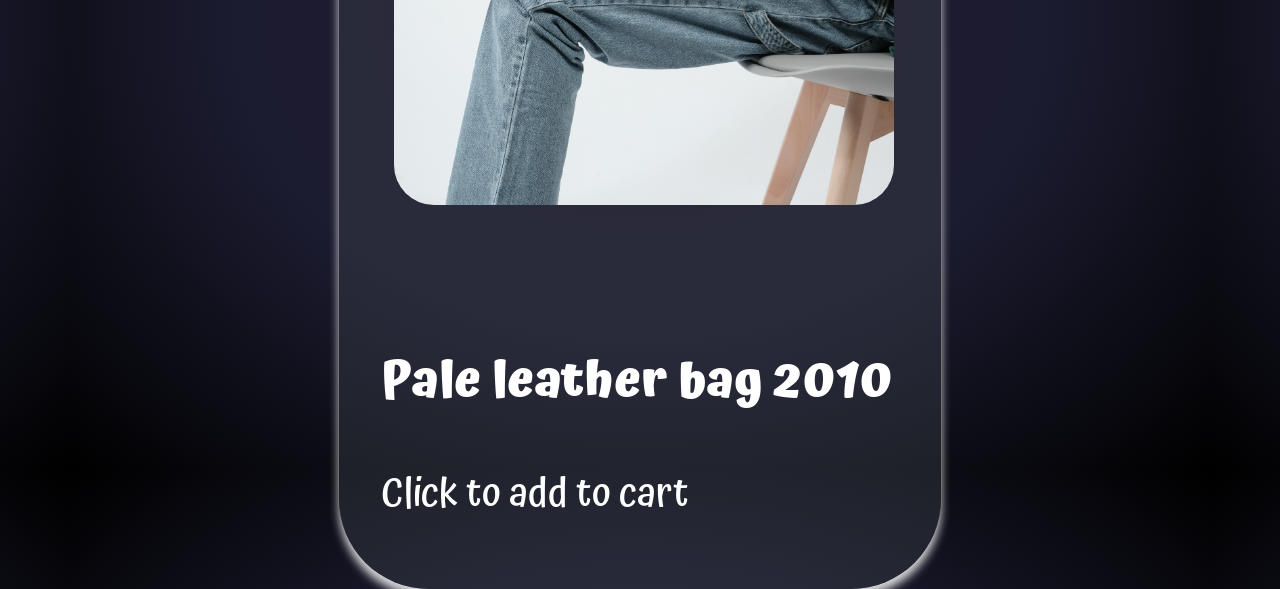
<file: 3/index.html>
<!DOCTYPE html>
<html lang="en">
<head>
    <meta charset="UTF-8">
    <meta name="viewport" content="width=device-width, initial-scale=1.0">
    <title>Selectify</title>
    <link rel="stylesheet" href="style.css">
    <link rel="preconnect" href="https://fonts.googleapis.com">
    <link rel="preconnect" href="https://fonts.gstatic.com" crossorigin>
    <link href="https://fonts.googleapis.com/css2?family=Atma:wght@300;400;500;600;700&display=swap" rel="stylesheet">

</head>


<body>
<!-- Using the skills and layout style I learned from A2, I categorised the different elements (title, headers, card elements) into different classes, making it easier for me to edit them later on in the CSS script. -->
    <header> 
        <h1>Selectify</h1> 
    </header>

    <nav>
  <ul class="nav-links">
    <li><a>New</a></li>
    <li><a>Popular</a></li>
    <li><a>Womens</a></li>
    <li><a>Mens</a></li> 
   
  </ul>
</nav>

<!-- This project differed from the previous ones as I was starting from scratch and didn’t have a ‘base’ to work with, so all the design features I had to come up with through trial and error. -->

<div class="card">
  <img src="IMG/AdobeStock_252696133.jpeg" style="width: 500px;">
  <div class="container">
    <h2><b>Tan leather purse 2008</b></h2>
    <p>Click to add to cart</p>
  </div>
</div>

<div class="card2">
  <img src="IMG/AdobeStock_309342544_Editorial_Use_Only.jpeg" style="width: 500px;">
  <div class="container">
    <h2><b>Chanel bag 2016</b></h2>
    <p>Click to add to cart</p>
  </div>
</div>

<div class="card3">
  <img src="IMG/AdobeStock_1622715223.jpeg" style="width: 500px;">
  <div class="container">
    <h2><b>Pale leather bag 2010</b></h2>
    <p>Click to add to cart</p>
  </div>
</div>


  
  
    
</body>
</html>
</file>
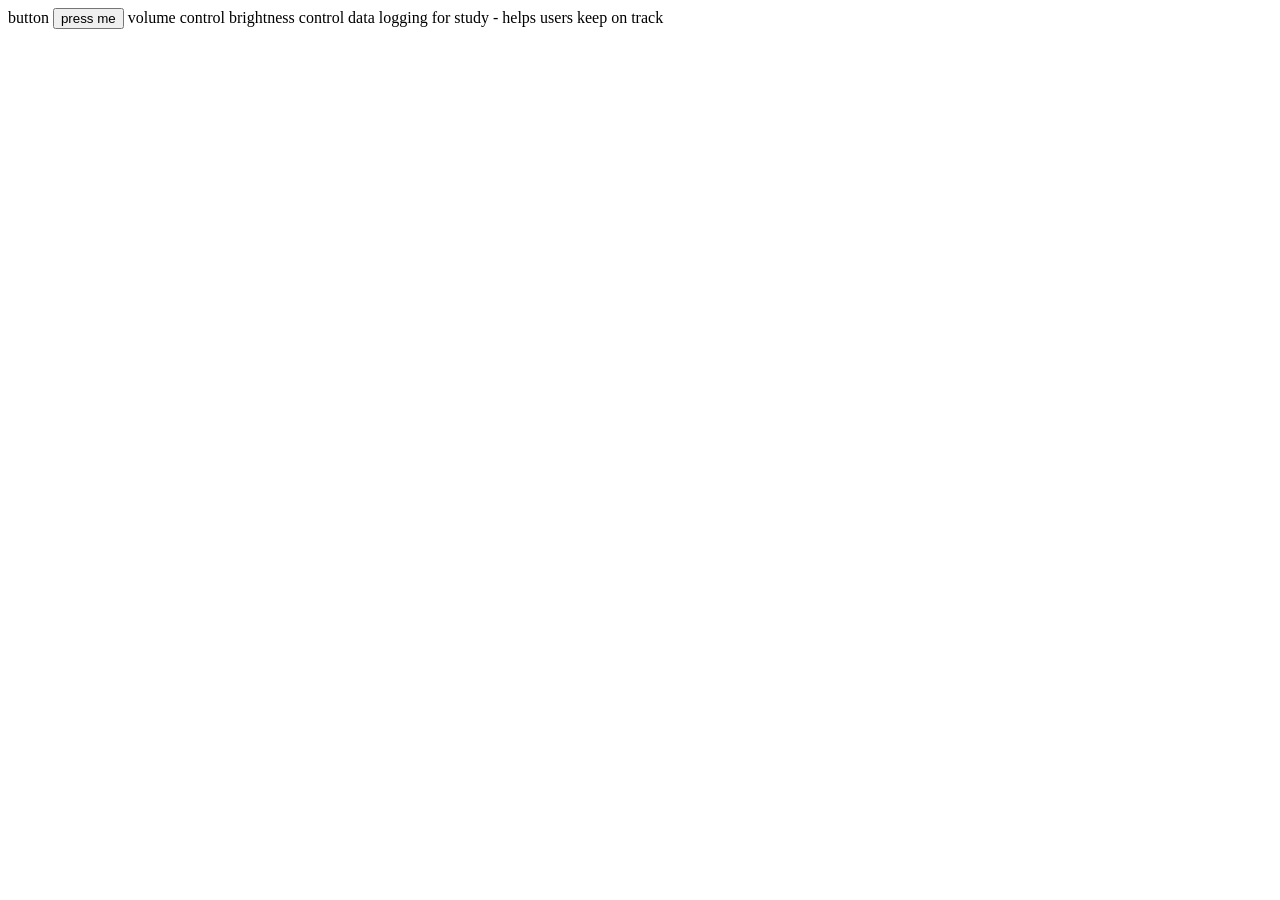
<file: BUTTON_EXAMPLE/index.html>
<!DOCTYPE html>
<html lang="en">
<head>
    <meta charset="UTF-8">
    <meta name="viewport" content="width=device-width, initial-scale=1.0">
    <title>Document</title>
</head>
<body>
    button
    <button id = "demoButton">press me</button>
</body>
<script>
    const audio = new Audio ()
    audio.src = "sounds/u_o8xh7gwsrj-app_interface_click_2-476372.mp3"
    const button = document.getElementById ("demoButton")
    console.log (button)
    button.onpointerdown = () => audio.play ()
</script>
</html>




volume control

brightness control

data logging for study - helps users keep on track
</file>
<file: styles.css>
body {
  height: 20000px;
  width: 200px;
  background: radial-gradient(rgb(110, 154, 74), rgb(116, 12, 12), rgb(11, 23, 128)); 

}

h1 {
    font-family: 'Helvetica'; font-weight: 2000;
}

p  {
   color: rgb(186, 207, 238); font-family: 'Helvetica';  font-weight: 200; font-size: 20px;
}

div {width: 690px; margin: 90px; margin-right: 20px; 

}

h2 {font-family: 'Helvetica'; font-weight: 2000; color: #f6efef; padding: 20px; margin-left: 50px; font-size: 20px;

}

ul {color: rgb(186, 207, 238); font-family: 'Helvetica'; margin-right: 20px; font-weight: 200; font-size: 20px;

}

a {color: rgb(252, 173, 224); font-family: 'Helvetica'; width:1000px; margin: 9px; font-weight: 500;

}


img {
  margin-left: 160px; width: 500px;
}

.text-box {
    background-color: #d34d1754; 
    padding: 60px;            
    width: 80%;                       
    border-radius: 50px;  
    
}
</file>
<file: 3/style.css>
* {
  border-radius: 90px;
  margin-bottom: 20px;
}
/* I thought that I would have to rely on javascript for the majority of my animations/interactive elements, but I found that many of the various hover effects could be designed just through CSS. */
/* Ideally I think the layout needed to be smaller to fit the dimensions of a html webpage, but I found it was more difficult to go back and resize elements after adding animations and effects. I will keep in mind to frequently check element scale in future projects. */
html, body {
  height: 100%;
  margin: 70px;
}


body {
    background-image: radial-gradient(rgb(29, 24, 45), rgb(28, 28, 49), black);

}

h1 {
    margin: 40px;
    padding: 70px;
    display: flex;
    justify-content: center;
    align-items: center; 
    font-family: "Atma", system-ui; font-weight: 700; font-style: normal; font-size: 200px;
    color: rgb(237, 247, 255);
    text-shadow: 21px 25px 20px rgba(255, 162, 238, 0.204); 
    margin-bottom: 100px;
    transition: all 0.3s ease;
    
 /* I decided on a font that is playful but easy to read quickly for the user, while still being readable after the hover effects are layered on. */
    
    
}

h1:hover {
  color: #f0ecff;
  transform: scale(1.2);
}

img {
    margin: 4px;
    padding: 50px;
    display: flex;
    justify-content: center;
    align-items: center;   
    

}

h2 {
   font-family: "Atma", system-ui; font-weight: 700; font-style: normal; font-size: 50px;
   color: rgb(255, 255, 255); 
    
}

p {
   font-family: "Atma", system-ui; font-weight: 500; font-style: normal; font-size: 40px;
   color: rgb(255, 255, 255); 
}
/* I used card elements for my container features for the first time, and experimented with their positioning before deciding on a vertical layout for user efficiency. */
.card {
  size: 2px;
  width: 600px;
  margin: 0 auto;
  padding: 1px;
  display: flex;
  justify-content: center;
  flex-direction: column;
  box-shadow: 0 8px 10px 0 rgba(255, 255, 255, 0.843);
  transition: 0.3s;
  margin-bottom: 100px;
  background-color: #4d3f3f5e;
  transition: 0.3s ease;
}

/* It was my first time figuring out how to use card elements on a html page, I had to trial and error with the code multiple times. The gaps between elements weren’t enlarged enough, making them not appear as separated as I wanted them to be. */
/* This was resolved through the flexbox/display function, and testing through various styles before settling on the column one which was the most appropriate for my context. */
.card:hover {
  transform: translateY(-11px);
   background-color: #ff55559a;

  box-shadow: 0 9px 20px rgba(255, 255, 255, 0.534);
 filter: contrast(120%) brightness(105%);

  animation: bounceLoop 1s infinite;
 

}

/* In the first card, I wanted to keep the interactive feedback to a minimal level - using a looped bounce animation to signify the mouse movement of the user. */

/* The easy ease animation of the hover function is used as a constant thematic element in all of the ineteractivt sections, encouraging more exploration of the site to the user. */

@keyframes bounceLoop {
  0%, 100% {
    transform: translateY(0);
  }

  50% {
    transform: translateY(-10px);
  }
}

/* Through my context and action, I wanted to build a shopping/browsing experience with minimal titles/headings to direct the user to different content - and rely more on unique interactive experiences as a category system. I reflected this through the use of different hover styles for several elements within the webpage. */


.card2 {
  size: 2px;
  width: 600px;
  margin: 0 auto;
  padding: 1px;
  display: flex;
  justify-content: center;
  flex-direction: column;
  box-shadow: 0 8px 10px 0 rgba(255, 246, 247, 0.843);
  transition: 0.3s;
  margin-bottom: 100px;
  background-color: #3f444d5e;
  transition: 0.3s ease;
}

/* The second card was more of a challenge, as I wanted to do something different without being too visually overstimulating. I implemented a subtle backlight ‘flicker’ effect that activates, through switching between different box-shadow tones rapidly and creating this glow effect. */

.card2:hover {
  transform: translateX(-15px) scale(1.04);
  box-shadow: 0 12px 30px rgba(0,0,0,0.2);
  background-color: #66ef7f87;
  filter: contrast(120%) brightness(105%);

   
 animation: flicker 0.4s infinite alternate;

}


 @keyframes flicker {
  0% {
    box-shadow: 0 0 20px rgba(255, 255, 255, 0.4);
  }
  25% {
    box-shadow: 0 0 20px rgba(50, 139, 255, 0.8);
  }
  50% {
    box-shadow: 0 0 20px rgba(50, 77, 255, 0.3);
  }
  75% {
    box-shadow: 0 0 20px rgba(50, 135, 255, 0.9);
  }
  100% {
    box-shadow: 0 0 20px rgba(50, 108, 255, 0.5);
  }
  
}

.card3 {
  size: 2px;
  width: 600px;
  margin: 0 auto;
  padding: 1px;
  display: flex;
  justify-content: center;
  flex-direction: column;
  box-shadow: 0 8px 10px 0 rgba(255, 255, 255, 0.843);
  transition: 0.3s;
  margin-bottom: 100px;
  background-color: #3f444d5e;
  transition: 0.3s ease;
}

/* The final card I wanted to be distinct from the others, so I opted to use a quick but playful bounce effect, using wobble animation keyframes to achieve this. */

.card3:hover:hover {
 
 background-color: rgba(255, 198, 113, 0.794);
  animation: wobble 0.6s;
   filter: contrast(120%) brightness(105%);

}


/* Additionally when the mouse hovers over the images they brighten slightly in saturation, reinforcing to the users that these items are ‘activated’ upon their interaction/browsing activity. */

@keyframes wobble {
  0% { transform: rotate(0deg); }
  25% { transform: rotate(2deg); }
  50% { transform: rotate(-2deg); }
  75% { transform: rotate(1deg); }
  100% { transform: rotate(0deg); }
}





.container {
  size: 20px;
  margin: 40px;
  padding: 1px;
  
}


.nav-links {
  list-style: none;   
  gap: 40px;
  padding: 10;
  margin: 0;
  font-family: "Atma", system-ui; font-weight: 600; font-style: normal; font-size: 24px;
  color: rgb(255, 255, 255); 

  width: 500px;
  display: flex;
  justify-content: center;
  align-items: center; 
  transition: all 0.3s ease;
   padding: px
}

nav {
  text-align: center;
  display: flex;
  justify-content: center;
  align-items: center;
  margin-bottom: 100px;
 
}

.nav-links a {
  text-decoration: none;
  color: rgb(255, 255, 255);
  padding: 8px 12px;
  border-radius: 8px;
  display: inline-block; 
  transition: 0.3s ease;
}

.nav-links a:hover {
  background-color: #ffcece88;
  transform: scale(1.07);
  box-shadow: 0 10px 12px rgba(0,0,0,0.2);
  width: 90px;
  border-radius: 2000px;
  transform: scale(1.7);

  
  
}
</file>
